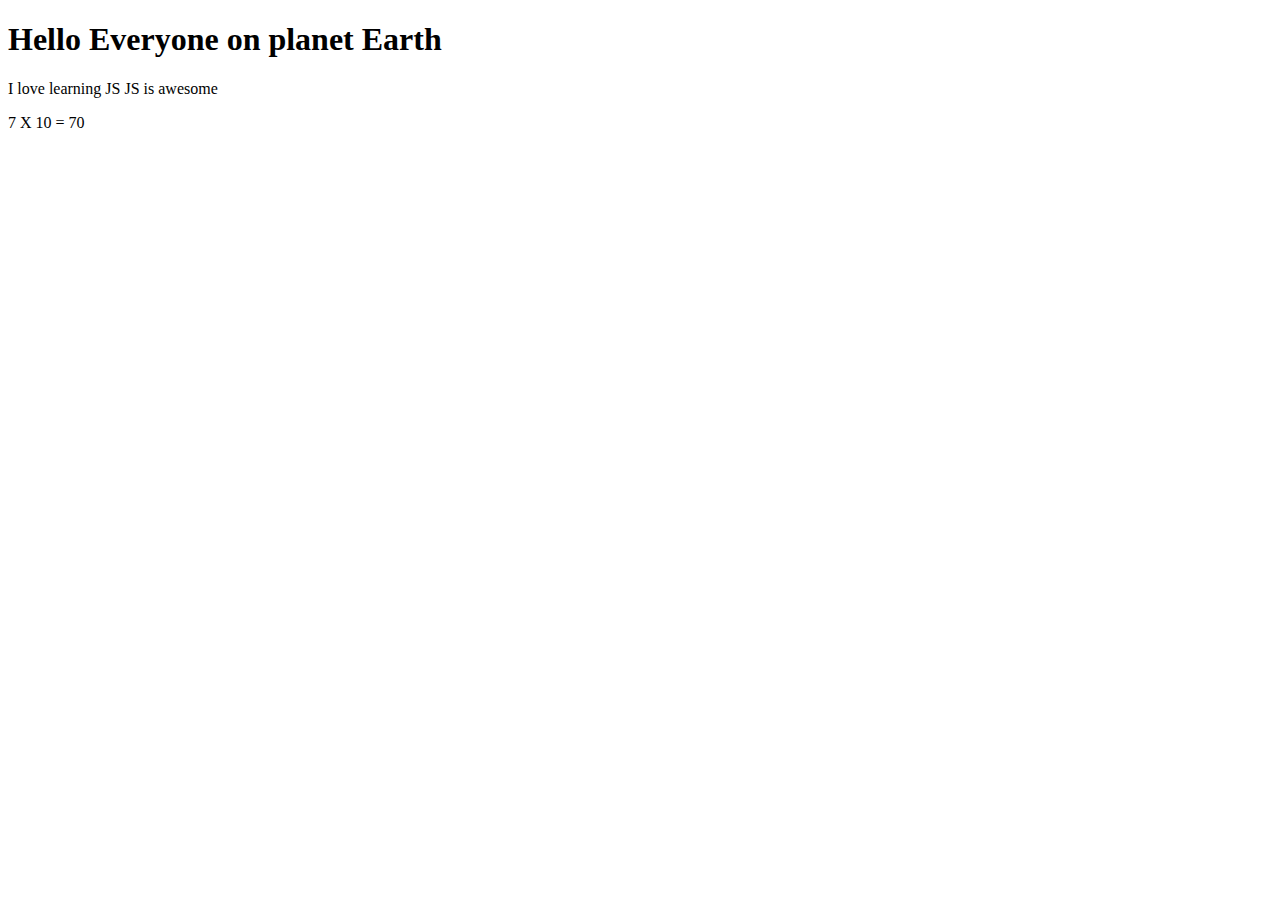
<file: index.html>
<!DOCTYPE html>
<html>
    <head>
        <link rel="stylesheet" type="text/css" href="style.css">
    </head>
        <body>
            <h1 id="heading1"></h1>
            <p id="paragraph1"></p>
            <p id="paragraph2"></p>
            
            <script>
                var text1;
                var text2;
                var text3;
                
                var numA =7;
                var numB =10;
                
                text1 ="Hello Everyone on planet Earth";
                text2 ="I love learning JS";
                text3 =" JS is awesome"
                
                document.getElementById("heading1"). innerHTML =(text1);
                document.getElementById("paragraph1").innerHTML =(text2 + text3);
                document.getElementById("paragraph2").innerHTML =(numA + " X " + numB + " = " + numA * numB);
                
            </script>
            
        </body>
</html>
</file>
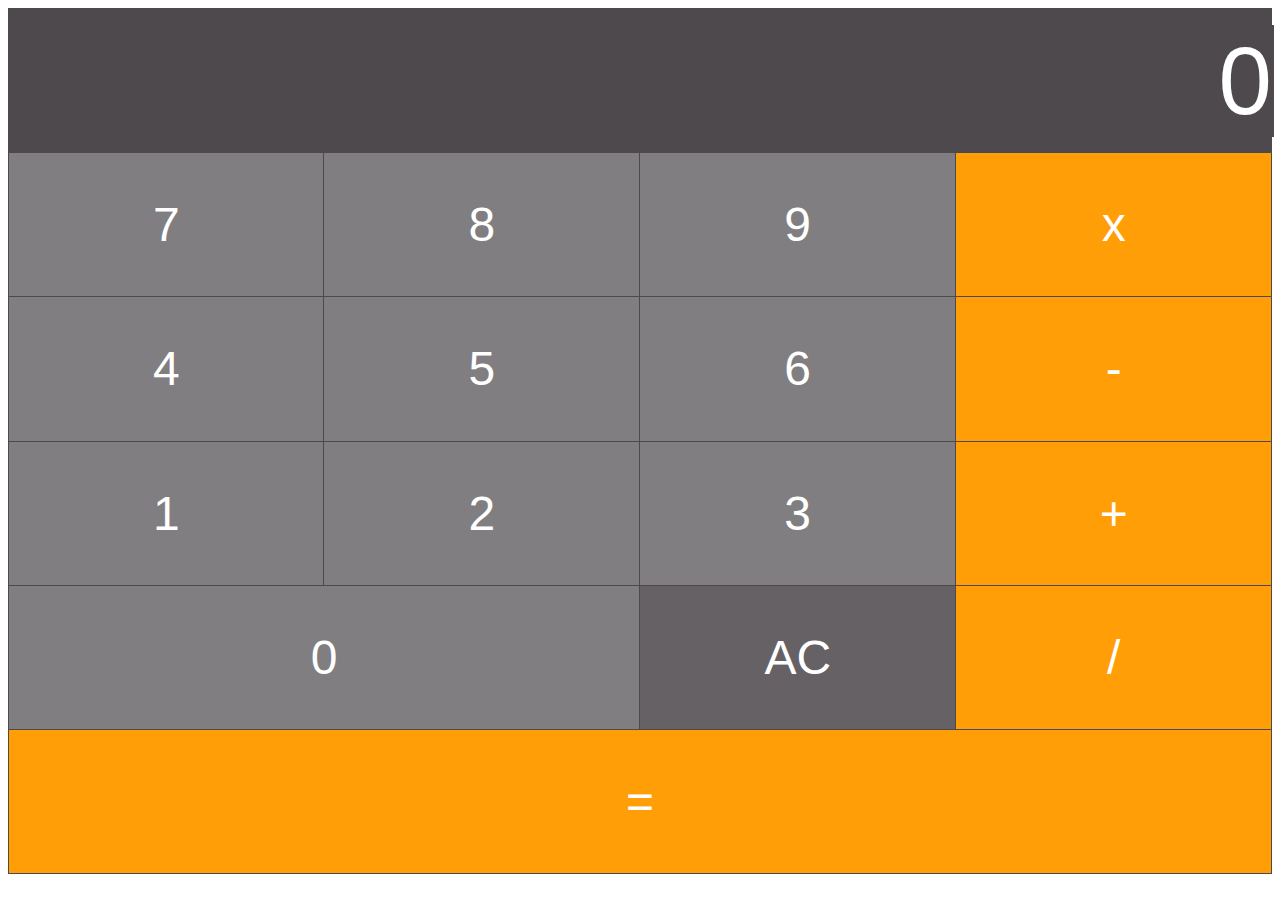
<file: calculator.html>
<!DOCTYPE html>
<html>
    <head>
        <link rel="stylesheet" type="text/css" href="style.css">
    </head>
        <body>
            <table border="1">
                <tr>
                    <td colspan="4">
                        <input type="text" id="inputBox" value="0"/>
                    </td>
                </tr>
                <tr>
                    <td class="digitButton" onclick="digitBtnPressed(7)">7</td>
                    <td class="digitButton" onclick="digitBtnPressed(8)">8</td>
                    <td class="digitButton" onclick="digitBtnPressed(9)">9</td>
                    <td class="operatorButton"onclick="operatorBtnPressed('x')">x</td>
                </tr>
                <tr>
                    <td class="digitButton" onclick="digitBtnPressed(4)">4</td>
                    <td class="digitButton" onclick="digitBtnPressed(5)">5</td>
                    <td class="digitButton" onclick="digitBtnPressed(6)">6</td>
                    <td class="operatorButton" onclick="operatorBtnPressed('-')">-</td>
                </tr>
                <tr>
                    <td class="digitButton" onclick="digitBtnPressed(1)">1</td>
                    <td class="digitButton" onclick="digitBtnPressed(2)">2</td>
                    <td class="digitButton" onclick="digitBtnPressed(3)">3</td>
                    <td class="operatorButton" onclick="operatorBtnPressed('+')">+</td>
                </tr>
                <tr>
                    <td class="digitButton" colspan="2" onclick="digitBtnPressed(0)">0</td>
                    
                    <td class="ACButton" onclick="btnACPressed()">AC</td>
                    <td class="operatorButton" onclick="operatorBtnPressed('/')">/</td>
                </tr>
                <tr>
                    <td class="operatorButton" colspan="4" onclick="equalsBtnPressed()">=</td>
                </tr>
            </table>
            
            <script>
                var newLine = true;  //Boolean variable. Determines if the next thing the user types should be on new line
                var value1;
                var currentOperator;
                
                // Event handler for when any digit button is pressed
                function digitBtnPressed(button){
                    if(newLine){
                        document.getElementById("inputBox").value = button;
                            newLine = false;
                    } else {
                        var currentValue = document.getElementById("inputBox").value;
                        document.getElementById("inputBox").value = currentValue + button;       
                   } 
                } 
                
                //Event handler when the AC button is pressed
                function btnACPressed(){
                    document.getElementById("inputBox"). value = 0;
                    newLine = true;
                }
                //Event handler for operator buttons
                function operatorBtnPressed(operator){
                    currentOperator = operator;
                    value1 = parseInt(document.getElementById("inputBox").value);
                    newLine = true;
                }
                
                //Event handler for equals to button
                function equalsBtnPressed(){
                    var value2 = parseInt(document.getElementById("inputBox").value);
                    var finalTotal;
                    
                    switch(currentOperator){
                        case "+":
                            finalTotal = value1 + value2;
                            break;
                        case "-":
                            finalTotal = value1 - value2;
                            break;
                        case "/":
                            finalTotal = value1 / value2;
                            break;
                        case "x":
                            finalTotal = value1 * value2;
                            break;       
                    }
                    
                    document.getElementById("inputBox").value = finalTotal;
                    value = 0;
                    newLine = true;
                }
                
            </script> 
        </body>
</html>
</file>
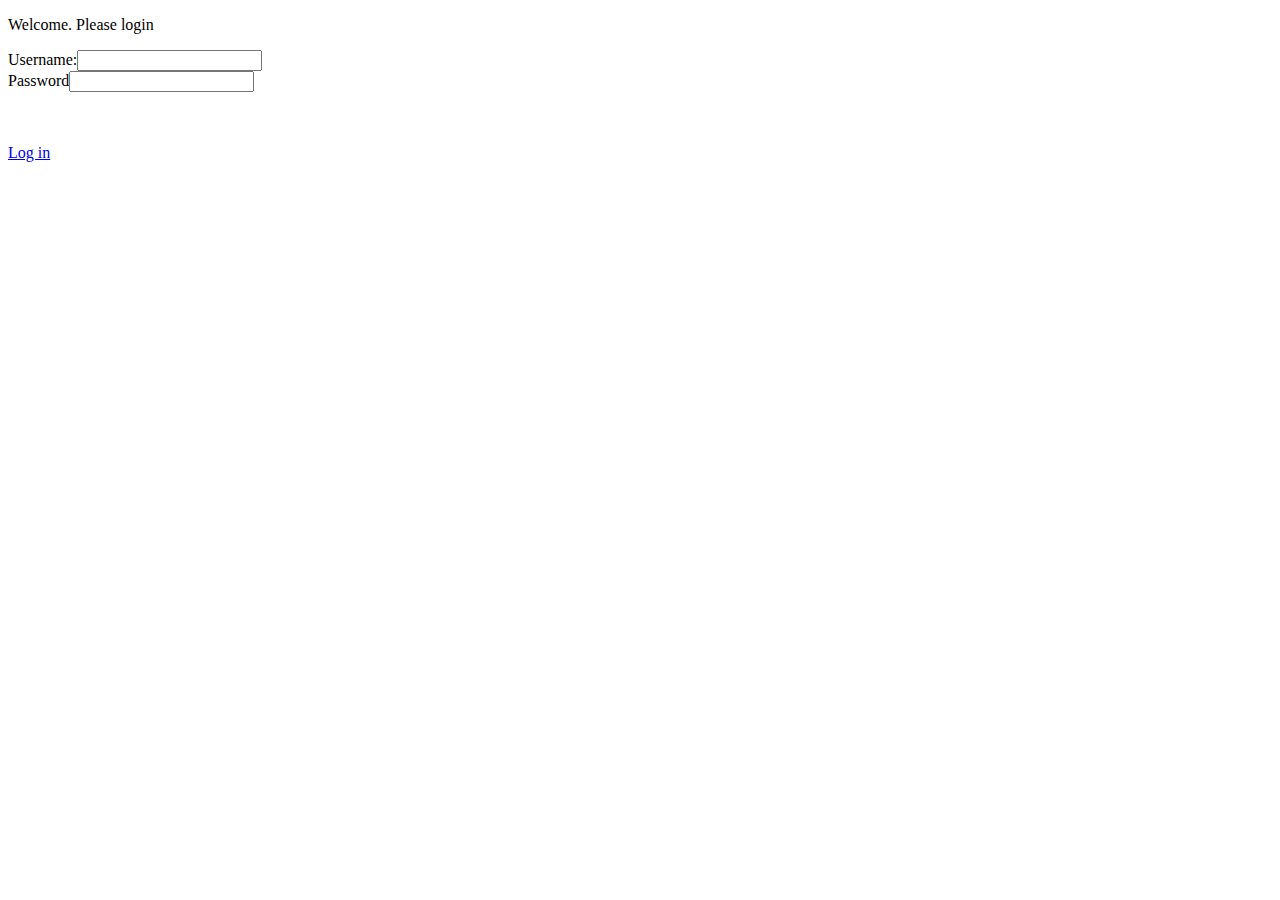
<file: loginForm.html>
<!DOCTYPE html>
<html>
    <head>
        <link rel="stylesheet" type="text/css" href="style.css">
    </head>
        <body>
            <p>Welcome. Please login</p>
            
            <form>
                <label for="usernameInput">Username:</label><input type="text" id="usernameInput"/><br/>
                <label for="passwordInput">Password</label><input type="password" id="passwordInput"/>
                <p id="message"></p>
                <br/><br/>
                <a href="#" onclick ="verifyUser()">Log in</a>
            </form>
            
            <script>
                function verifyUser(){
                    var username = document.getElementById("usernameInput").value;
                    var password = document.getElementById("passwordInput").value;
                    
                    checkUserCreds(username, password);
                }
                
                function checkUserCreds(username, password){
                    var systemUsername = "Bond";
                    var systemPassword = "007";
                    
                    if(username == systemUsername && password == systemPassword){
                        document.getElementById("message").innerHTML = "Correct. Logging you in...";
                    } else {
                        document.getElementById("message").innerHTML = "Username or password are incorrect";
                    }
                }
            </script>
        </body>
</html>
</file>
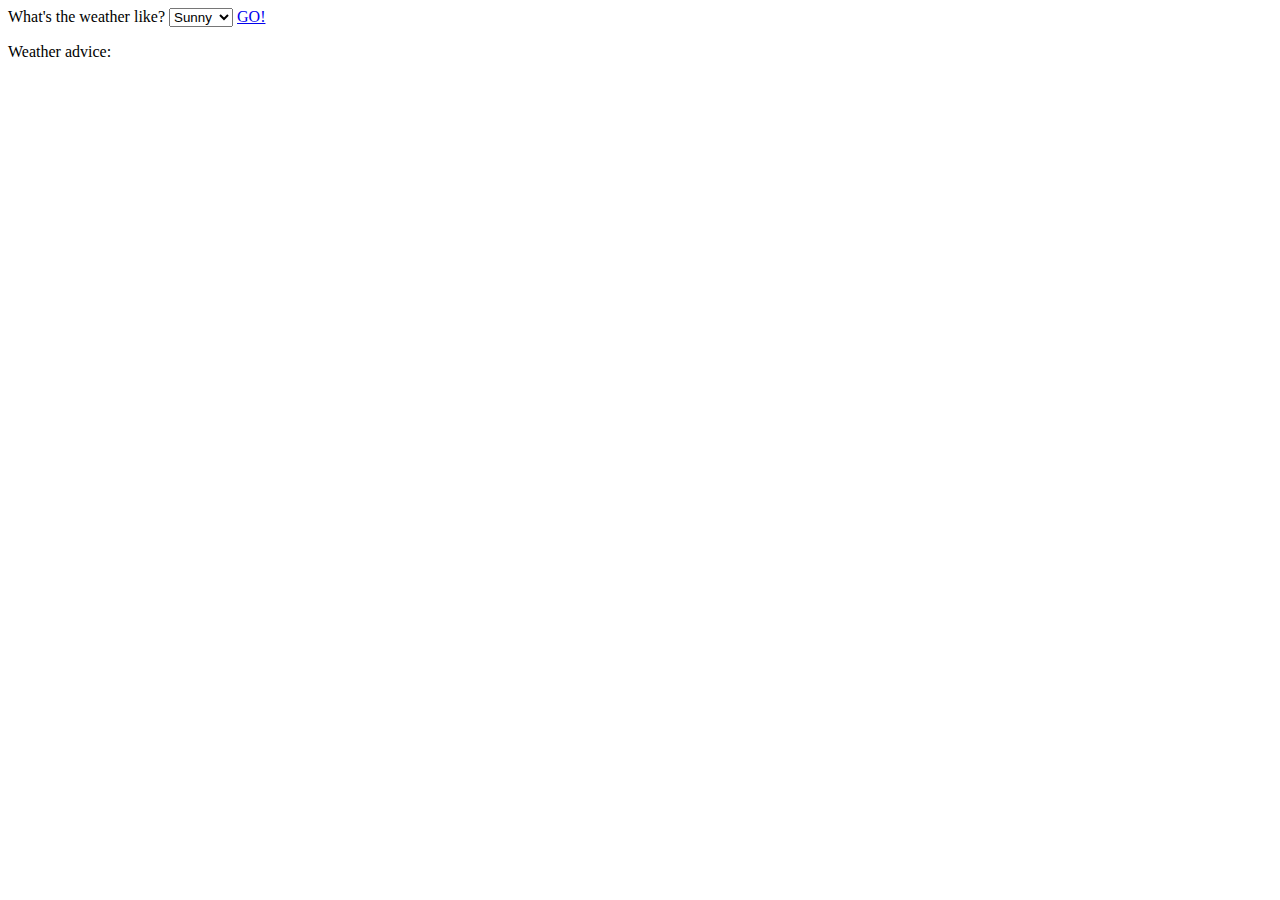
<file: switch.html>
<!DOCTYPE html>
<html>
    <head>
        <link rel="stylesheet" type="text/css" href="style.css">
    </head>
        <body>
            <label for="weather">What's the weather like? </label>
            <select id="weather">
                <option value="sunny">Sunny</option>
                <option value="windy">Windy</option>
                <option value="rainy">Rainy</option>
                <option value="snowy">Snowy</option>
                <option value="cloudy">Cloudy</option>
            </select>
            <a href="#" onclick="btnPressed()">GO!</a>
            <p id="outputText">Weather advice:</p>
            
            <script>
                function btnPressed(){
                    var weatherSelected =document.getElementById("weather").value;
                    var advice;
                    
                    switch(weatherSelected){
                        case "sunny":
                            advice = "Wear your sunglasses";
                            break;
                        case "windy":
                            advice="Wear a jacket";
                            break;
                        case "rainy":
                            advice = "Wear a rain coat and carry an umbrella";
                            break;
                        case "snowy":
                            advice = "Dress warmly";
                            break;
                        case "cloudy":
                            advice = "Carry a jacket. It might rain";
                            break;
                                 
                    }
                    document.getElementById("outputText").innerHTML = "Weather advice " + advice;
                }
            
            </script>
            
            
        </body>
</html>
</file>
<file: style.css>
table{
    color: #fff;
    text-align: center;
    border-collapse: collapse;
    font: normal 3em Arial, Helvetica, sans-serif;   
}

tr{
    height: 16.02vh;
    background-color: #4e494d;
}

td{
    width: 25vw;
    border: 1px solid #4e494d;
}

#inputBox{
    background-color: #4e494d;
    text-align: right;
    width:100%;
    font-size: 2em;
    color: #ffff;
    border: 0px;
}

.digitButton{
    background-color: #807e80;
}

.operatorButton{
    background-color: #ff9e06;
}

.ACButton{
    background-color: #656165;
}
</file>
